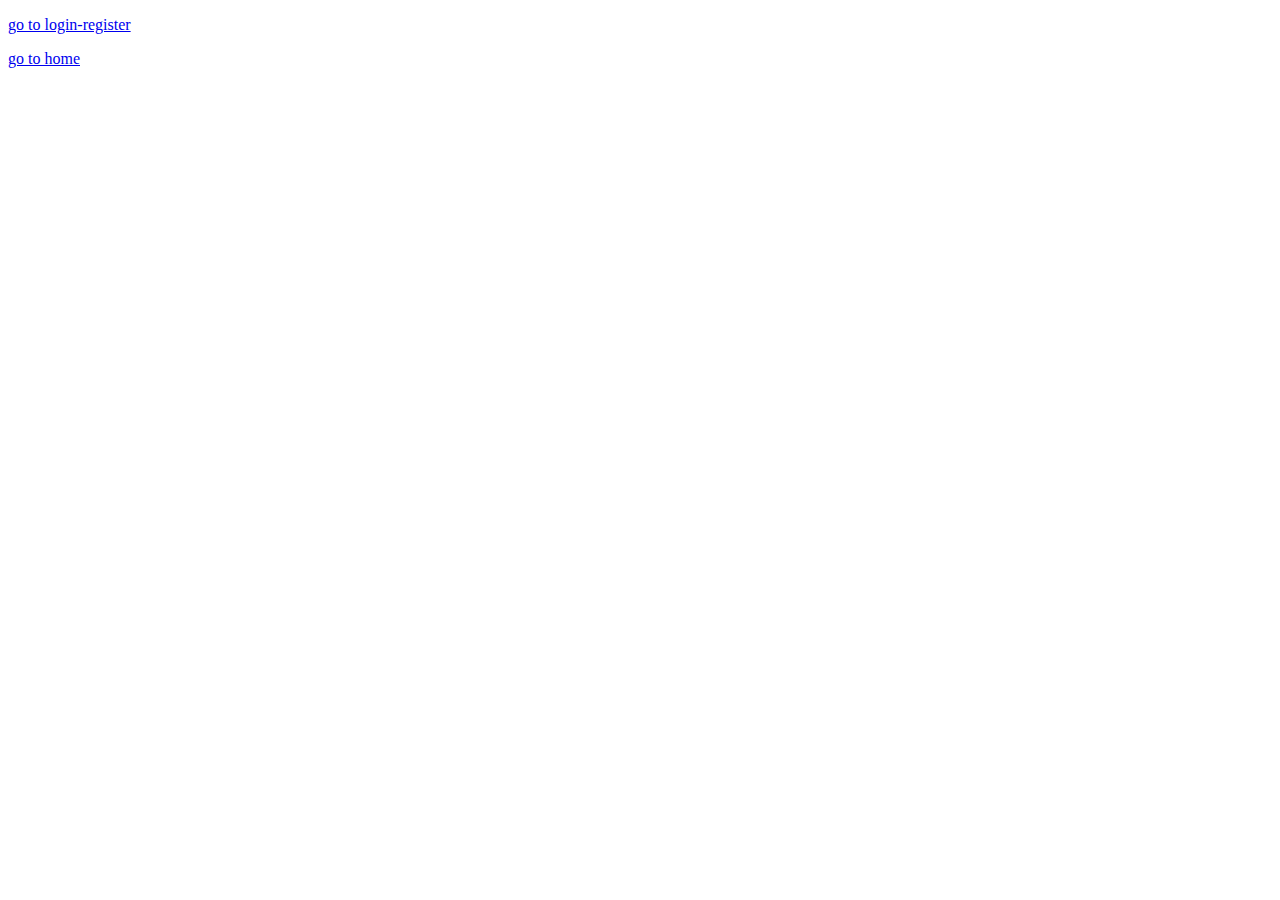
<file: index.html>
<!DOCTYPE html>

<html>
    <head>
        <title>index page</title>
    </head>

    <body>

        <p><a href="login-register.html">go to login-register</a></p>
        <p><a href="home.html">go to home</a></p>

    </body>
</html>
</file>
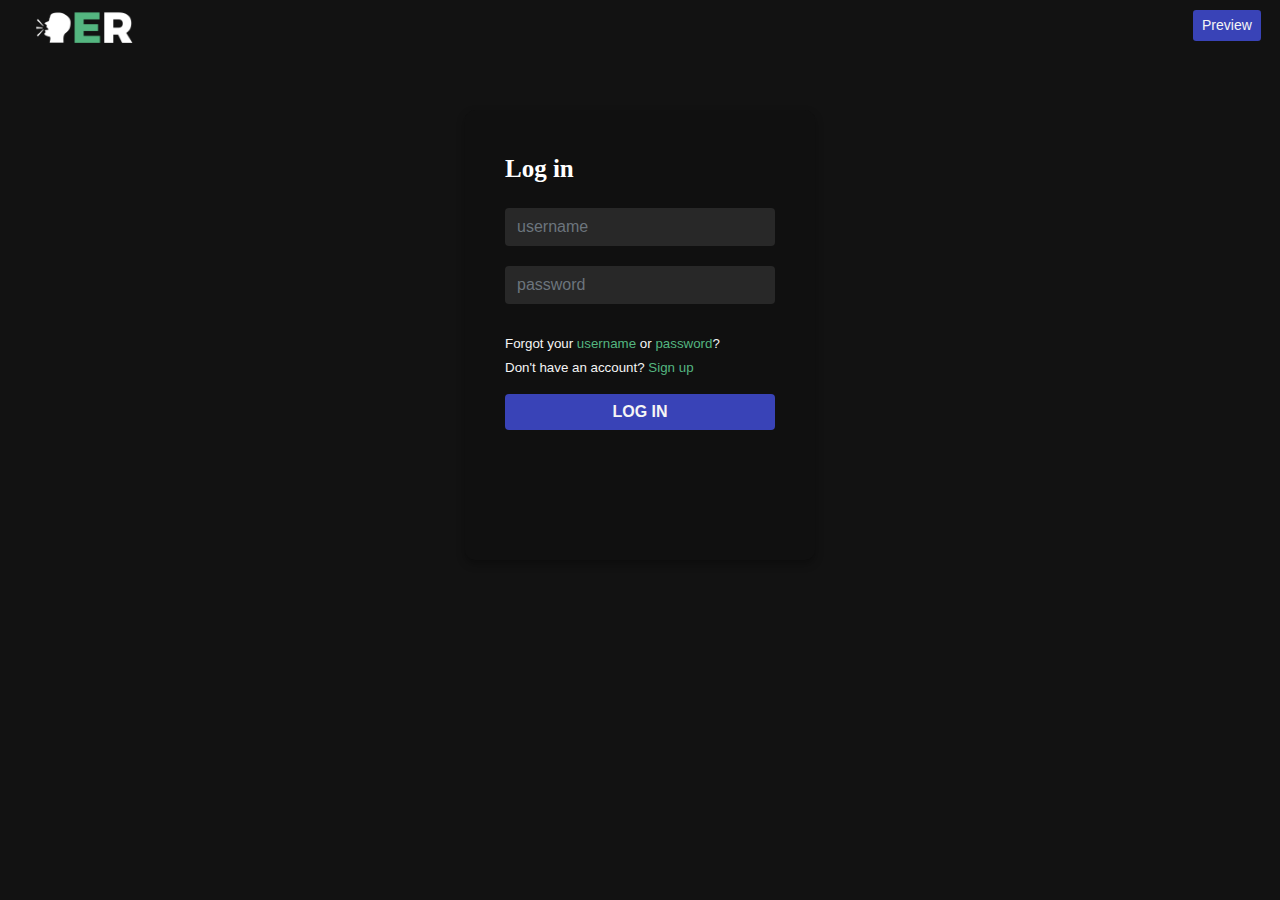
<file: forgot.html>
<!DOCTYPE html>

<html>
    <head>
        <title>login-register</title>
        <link rel="stylesheet" href="https://cdn.jsdelivr.net/npm/bootstrap@4.6.2/dist/css/bootstrap.min.css">
        <script src="https://cdn.jsdelivr.net/npm/jquery@3.7.1/dist/jquery.slim.min.js"></script>
        <script src="https://cdn.jsdelivr.net/npm/popper.js@1.16.1/dist/umd/popper.min.js"></script>
        <script src="https://cdn.jsdelivr.net/npm/bootstrap@4.6.2/dist/js/bootstrap.bundle.min.js"></script>
        <link rel="stylesheet" href="login.css">
        <script src="main.js"></script>
    </head>

    <body>
        <!-- main -->
        <div id="main">
            
            <!-- top bar -->
            <div id="tb">
                <a href="home.html"><img id="logo" src="LOGO1.png" alt=""></a>
                <a href="home.html"><button id="homebutton" type="button" class="btn btn-sm">Preview</button></a>
            </div>

            <!-- bottom -->
            <div id="btm">
                <div id="login">
                    <p id="logint">Log in</p>
                    <input type="text" class="form-control" id="usr1" placeholder="username">
                    <input type="password" class="form-control" id="pwd1" placeholder="password">
                    <p class="login-text" id="forget">Forgot your <a href="" id="ftext">username</a> or <a href="" id="ftext">password</a>?</p>
                    <p class="login-text">Don't have an account? <a href="" id="ftext">Sign up</a></p>
                    <button id="loginbutton" type="button" class="btn btn-primary btn-block">LOG IN</button>
                </div>
                
            </div>

        </div>

    </body>
</html>
</file>
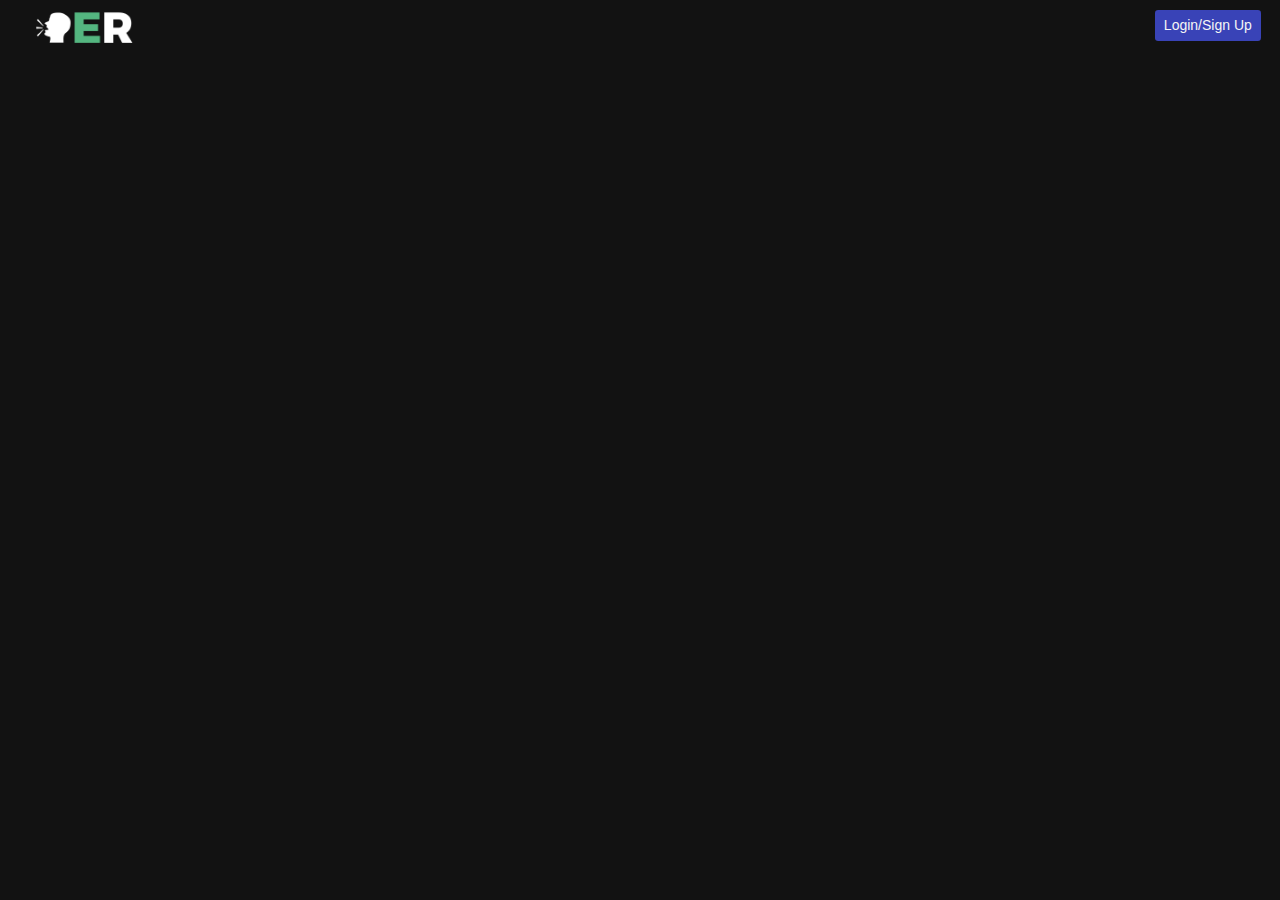
<file: home-loggedout.html>
<!DOCTYPE html>

<html>
    <head>
        <title>Preview</title>
        <link rel="stylesheet" href="https://cdn.jsdelivr.net/npm/bootstrap@4.6.2/dist/css/bootstrap.min.css">
        <script src="https://cdn.jsdelivr.net/npm/jquery@3.7.1/dist/jquery.slim.min.js"></script>
        <script src="https://cdn.jsdelivr.net/npm/popper.js@1.16.1/dist/umd/popper.min.js"></script>
        <script src="https://cdn.jsdelivr.net/npm/bootstrap@4.6.2/dist/js/bootstrap.bundle.min.js"></script>
        
        <link rel="stylesheet" href="home.css">
        <script src="main.js"></script>
    </head>

    <body>
        <!-- main -->
        <div id="main">

            <!-- top bar -->
            <div id="tb">
                <a href="home.html"><img id="logo" src="LOGO1.png" alt=""></a>
                
                <a href="login-register.html"><button id="homebutton" type="button" class="btn btn-sm">Login/Sign Up</button></a>
            </div>


        </div>

        
    </body>
</html>
</file>
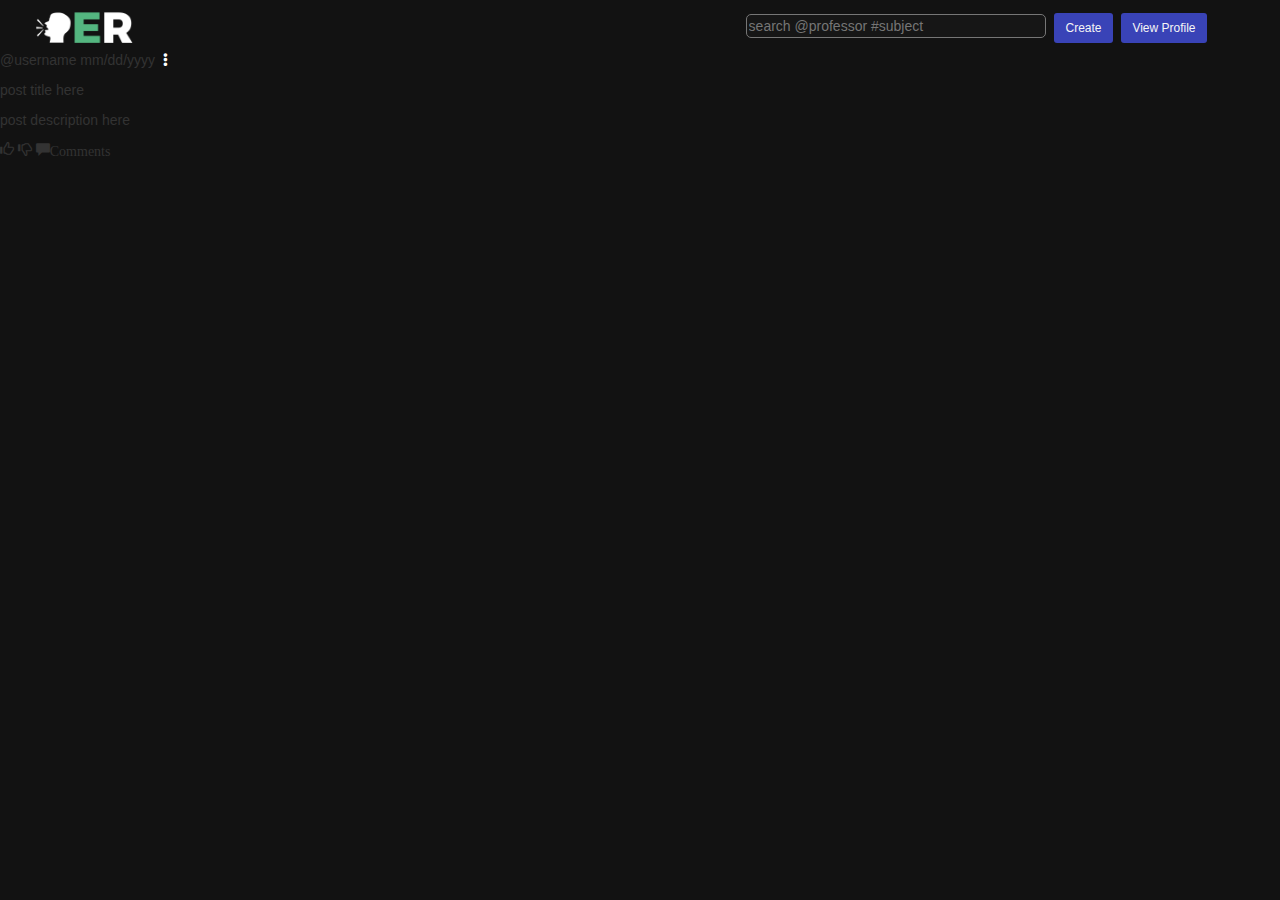
<file: home.html>
<!DOCTYPE html>

<html>
    <head>
        <title>home</title>
        <link rel="stylesheet" href="https://cdn.jsdelivr.net/npm/bootstrap@4.6.2/dist/css/bootstrap.min.css">
        <script src="https://cdn.jsdelivr.net/npm/jquery@3.7.1/dist/jquery.slim.min.js"></script>
        <script src="https://cdn.jsdelivr.net/npm/popper.js@1.16.1/dist/umd/popper.min.js"></script>
        <script src="https://cdn.jsdelivr.net/npm/bootstrap@4.6.2/dist/js/bootstrap.bundle.min.js"></script>
        <link rel="stylesheet" href="https://maxcdn.bootstrapcdn.com/bootstrap/3.4.1/css/bootstrap.min.css">

        <link rel="stylesheet" href="home-loggedin.css">
        
        <script src="main.js"></script>
    </head>

    <body>
        <!-- main -->
        <div id="main">

            <!-- top bar -->
            <div id="tb">
                <a href="home.html"><img id="logo" src="LOGO1.png" alt=""></a>

                <input type="text" name="searchbar" id="searchbar" placeholder="search @professor #subject">
                <a href=""><button id="create" type="button" class="btn btn-sm">Create</button></a>
                <a href=""><button id="view-profile" type="button" class="btn btn-sm">View Profile</button></a> 
            </div>

            <!-- posts -->
            <div id="posts-container">

                <!-- post1 -->
                <div class="post">
                    <p>
                        <span>@username </span>
                        <span class="">mm/dd/yyyy</span>
                        <span id="icon" class="glyphicon glyphicon-option-vertical"></span>
                    </p>
                    <p>post title here</p>
                    <p>post description here</p>
                    <span>
                        <span class="glyphicon glyphicon-thumbs-up"></span> 
                        <span class="glyphicon glyphicon-thumbs-down"></span>
                        <span class="glyphicon glyphicon-comment">Comments</span>
                    </span>
                </div>
                
            </div>
            


            

        </div>

        
    </body>
</html>
</file>
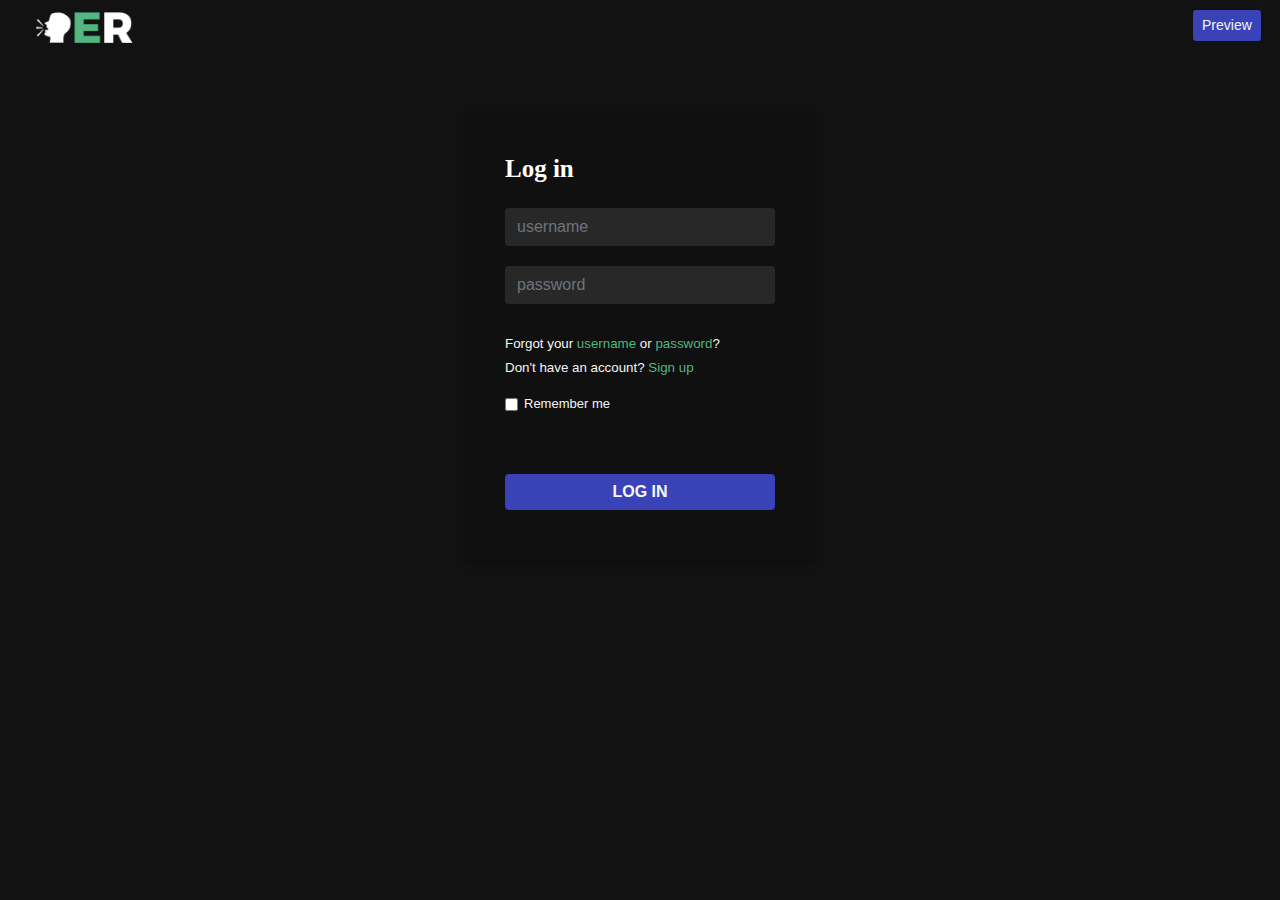
<file: login-register.html>
<!DOCTYPE html>

<html>
    <head>
        <title>login-register</title>
        <link rel="stylesheet" href="https://cdn.jsdelivr.net/npm/bootstrap@4.6.2/dist/css/bootstrap.min.css">
        <script src="https://cdn.jsdelivr.net/npm/jquery@3.7.1/dist/jquery.slim.min.js"></script>
        <script src="https://cdn.jsdelivr.net/npm/popper.js@1.16.1/dist/umd/popper.min.js"></script>
        <script src="https://cdn.jsdelivr.net/npm/bootstrap@4.6.2/dist/js/bootstrap.bundle.min.js"></script>
        <link rel="stylesheet" href="login.css">
        <script src="main.js"></script>
    </head>

    <body>
        <!-- main -->
        <div id="main">
            
            <!-- top bar -->
            <div id="tb">
                <a href="home.html"><img id="logo" src="LOGO1.png" alt=""></a>
                <a href="home-loggedout.html"><button id="homebutton" type="button" class="btn btn-sm">Preview</button></a>
            </div>

            <!-- bottom -->
            <div id="btm">
                <div id="login">
                    <p id="logint">Log in</p>
                    <form action="">

                        <input type="text" class="form-control" id="usr1" placeholder="username">
                        <input type="password" class="form-control" id="pwd1" placeholder="password">
                        <p class="login-text" id="forget">Forgot your <a href="" id="ftext">username</a> or <a href="" id="ftext">password</a>?</p>
                        <p class="login-text">Don't have an account? <a href="signup.html" id="ftext">Sign up</a></p>

                        <div id="remember-me">
                            <input id="check-box" type="checkbox">
                            <span class="login-text" id="remember-text">Remember me</span>
                        </div>

                        <div id="invalid-container">
                            <span id="invalid"> Error: Invalid username or password</span>
                        </div>
                        
                        <button id="loginbutton" type="button" class="btn btn-primary btn-block" onclick="login()">LOG IN</button>

                    </form>
                    

                </div>
                
            </div>

        </div>

    </body>
</html>
</file>
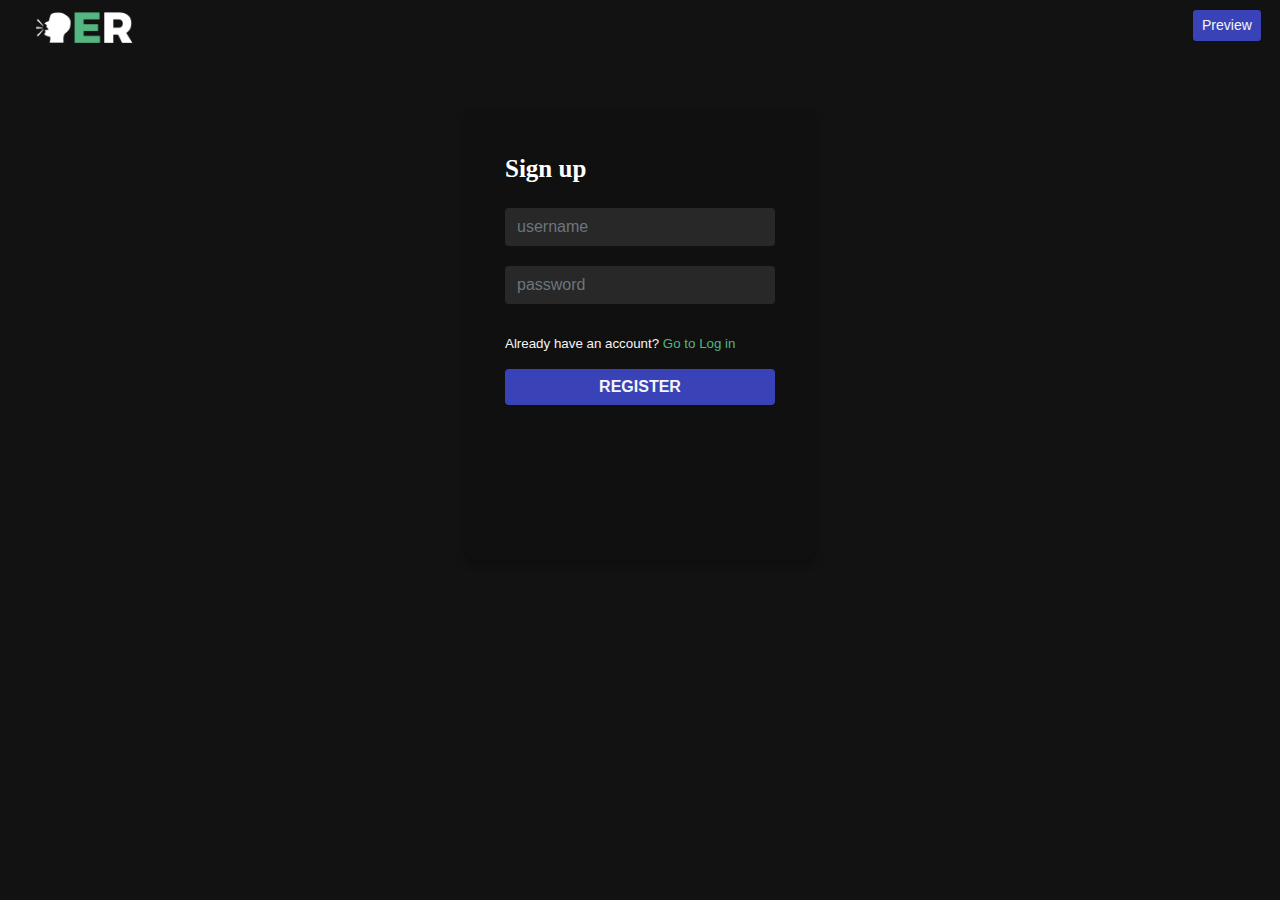
<file: signup.html>
<!DOCTYPE html>

<html>
    <head>
        <title>login-register</title>
        <link rel="stylesheet" href="https://cdn.jsdelivr.net/npm/bootstrap@4.6.2/dist/css/bootstrap.min.css">
        <script src="https://cdn.jsdelivr.net/npm/jquery@3.7.1/dist/jquery.slim.min.js"></script>
        <script src="https://cdn.jsdelivr.net/npm/popper.js@1.16.1/dist/umd/popper.min.js"></script>
        <script src="https://cdn.jsdelivr.net/npm/bootstrap@4.6.2/dist/js/bootstrap.bundle.min.js"></script>
        <link rel="stylesheet" href="login.css">
        <script src="main.js"></script>
    </head>

    <body>
        <!-- main -->
        <div id="main">
            
            <!-- top bar -->
            <div id="tb">
                <a href="home.html"><img id="logo" src="LOGO1.png" alt=""></a>
                <a href="home.html"><button id="homebutton" type="button" class="btn btn-sm">Preview</button></a>
            </div>

            <!-- bottom -->
            <div id="btm">
                <div id="login">
                    <p id="logint">Sign up</p>
                    <input type="text" class="form-control" id="usr1" placeholder="username">
                    <input type="password" class="form-control" id="pwd1" placeholder="password">
                    <p class="login-text">Already have an account? <a href="login-register.html" id="ftext">Go to Log in</a></p>

                    <button id="loginbutton" type="button" class="btn btn-primary btn-block">REGISTER</button>
                </div>
                
            </div>

        </div>

    </body>
</html>
</file>
<file: login.css>
body{
    background-color: #121212;
}

#logo{
    width:auto;
    max-height: 100%;
    margin-left: 10px;
    
}

#tb {
    height: 50px;
    width: 97%;
    margin-left: auto;
    margin-right: auto;
    padding-top: 5px;
    overflow: hidden;
    position: relative;
  }

#homebutton{
    float:right;
    margin-top: 5px;
    margin-bottom: 5px;
    background-color:#3943B7;
    color: whitesmoke;
}

#btm{
    display: flex;
    justify-content: center; 
    align-items: center;
    padding-top: 30px;
}

#login {
    width: 350px;
    height: 450px;
    background-color: #101010;
    margin: auto; 
    flex-direction: column;
    padding: 40px;
    border-radius: 10px;
    margin-top: 30px;
    box-shadow: 0 4px 8px rgba(0, 0, 0, 0.3); /*NOTE TO SELF: Horizontal offset, vertical offset, blur radius, color */
}

#logint{
    font-family: Verdana;
    color: #FFFFFF;
    font-size: 25px;
    font-weight: bolder;
    margin-bottom: 20px;
}
.login-text{
    font-size: smaller;
}

#usr1{
    background-color: #282828;
    color: grey;
    border: 0;
    margin-bottom: 20px;
}
#pwd1{
    background-color: #282828;
    color: grey;
    border: 0;
    margin-bottom: 30px;
}
#ftext{
    color:#54B680;
}

#forget{
    margin-bottom: 5px;
}

p{
    color: whitesmoke;
}


#loginbutton{
    background-color: #3943B7;
    color: whitesmoke;
    margin-top: 10px;
    border:0;
    font-weight: bolder;
    
}

#remember-me {
    display: flex;
    align-items: center;
    padding: 0;
    margin-bottom: 60px;
}

#check-box {
    margin-right: 6px; 
    vertical-align: middle;
}

#remember-text{
    font-size: small;
    color:whitesmoke;
}

#invalid{
    font-size: smaller;
    text-align: center;
    color:red;
    display: none; 
    position: relative;
    top: 0;
    left: 0;
    right: 0;
}
</file>
<file: home.css>
#tb {
    height: 50px;
    width: 97%;
    margin-left: auto;
    margin-right: auto;
    padding-top: 5px;
    border-style: solid;
    border-color: #FFFFFF;
    border-bottom-width: 0px;
    border-top-width: 0;
    border-left-width: 0;
    border-right-width: 0;
    overflow: hidden;
    position: relative;
  }

  body{
    background-color: #121212;
}

#logo{
    width:auto;
    max-height: 100%;
    margin-left: 10px;
    
}

#homebutton{
    float:right;
    margin-top: 5px;
    margin-bottom: 5px;
    background-color:#3943B7;
    color: whitesmoke;
}
</file>
<file: home-loggedin.css>
#tb {
    height: 50px;
    width: 97%;
    margin-left: auto;
    margin-right: auto;
    padding-top: 5px;
    overflow: hidden;
    position: relative;
}

body{
    background-color: #121212;
}

#logo{
    width:auto;
    max-height: 100%;
    margin-left: 10px;
    margin-right: 600px;
}

#view-profile, #create{
    background-color: #3943B7;
    color:whitesmoke;
    margin-left: 5px;
}

#searchbar{
    background-color: #161616;
    color:whitesmoke;
    border-style: solid;
    border-radius: 5px;
    border-width: .5px;
    width:300px;
}

#posts-container{
    display: flex;
    flex-direction: column;
    align-self: center;
}

#icon{
    color:white;
}
</file>
